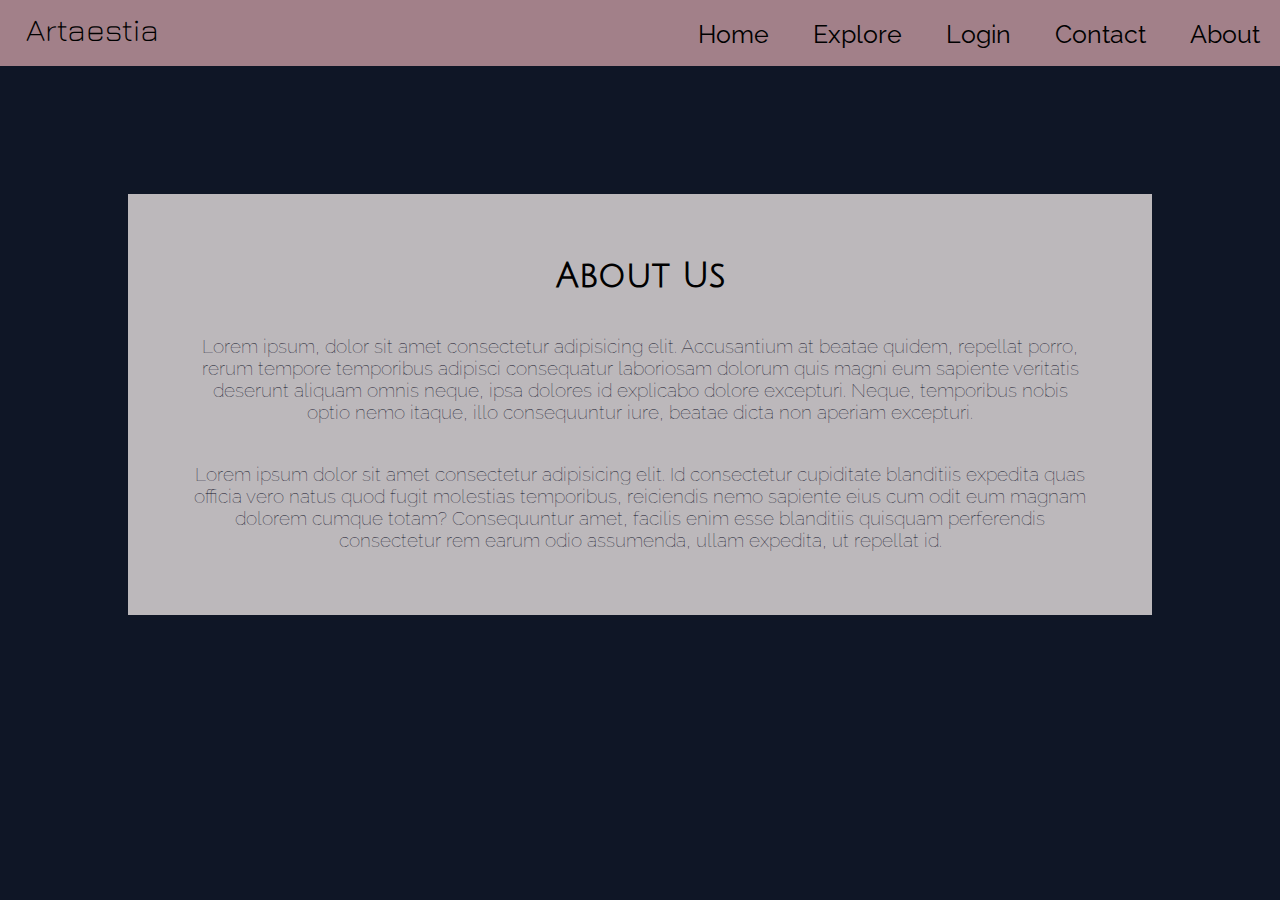
<file: about.html>
<!DOCTYPE html>
<html lang="en">
    <head>
        <meta charset="UTF-8">
        <meta name="viewport" content="width= device-width, initial-scale= 1.0">
        <meta name="author" content="Lisa Mukoya Ochieng">
        <meta name="description" content="Lorem ipsum dolor sit amet">
<!--REMEMBER TO ADD DESCRIPTION AND THE KEYWORDS-->
        <meta name= "keywords" content= "fun, html, learning">
        
        <link rel="stylesheet" href="css/style.css">
        <link href="https://fonts.googleapis.com/css2?family=Raleway:wght@300&display=swap" rel="stylesheet">
        <link href="https://fonts.googleapis.com/css2?family=Julius+Sans+One&display=swap" rel="stylesheet">
        <link href="https://fonts.googleapis.com/css2?family=Julius+Sans+One&family=Jura&display=swap" rel="stylesheet">
        <link href="https://fonts.googleapis.com/css2?family=Alegreya+Sans+SC:wght@300&family=Glegoo&display=swap" rel="stylesheet">
        <link href="https://fonts.googleapis.com/css2?family=Poppins:wght@300&family=Raleway:wght@300&display=swap" rel="stylesheet">

        <title>
            Artaestia | About 
        </title>
    </head>

    <header>
        <nav id="navbar">
            <h1>Artaestia</h1>
            <ul>
                <li><a href="index.html">Home</a></li>
                <li><a href="explore.html">Explore</a></li>
                <li><a href="login.html">Login </a></li>
                <li><a href="contact.html">Contact</a></li>
                <li><a href="about.html">About</a></li>
            </ul>

        </nav>
    </header>

    <body>
        <div class="about-section">
        <h1>About Us</h1>
        <p>Lorem ipsum, dolor sit amet consectetur adipisicing elit. Accusantium at beatae quidem, repellat porro, rerum tempore temporibus adipisci consequatur laboriosam dolorum quis magni eum sapiente veritatis deserunt aliquam omnis neque, ipsa dolores id explicabo dolore excepturi. Neque, temporibus nobis optio nemo itaque, illo consequuntur iure, beatae dicta non aperiam excepturi.</p>
        <p>Lorem ipsum dolor sit amet consectetur adipisicing elit. Id consectetur cupiditate blanditiis expedita quas officia vero natus quod fugit molestias temporibus, reiciendis nemo sapiente eius cum odit eum magnam dolorem cumque totam? Consequuntur amet, facilis enim esse blanditiis quisquam perferendis consectetur rem earum odio assumenda, ullam expedita, ut repellat id.</p>
        </div>

        <div class="row">
            <div class="column">
                <div class="card">


                </div>
            </div>
        </div>
    </body>
</file>
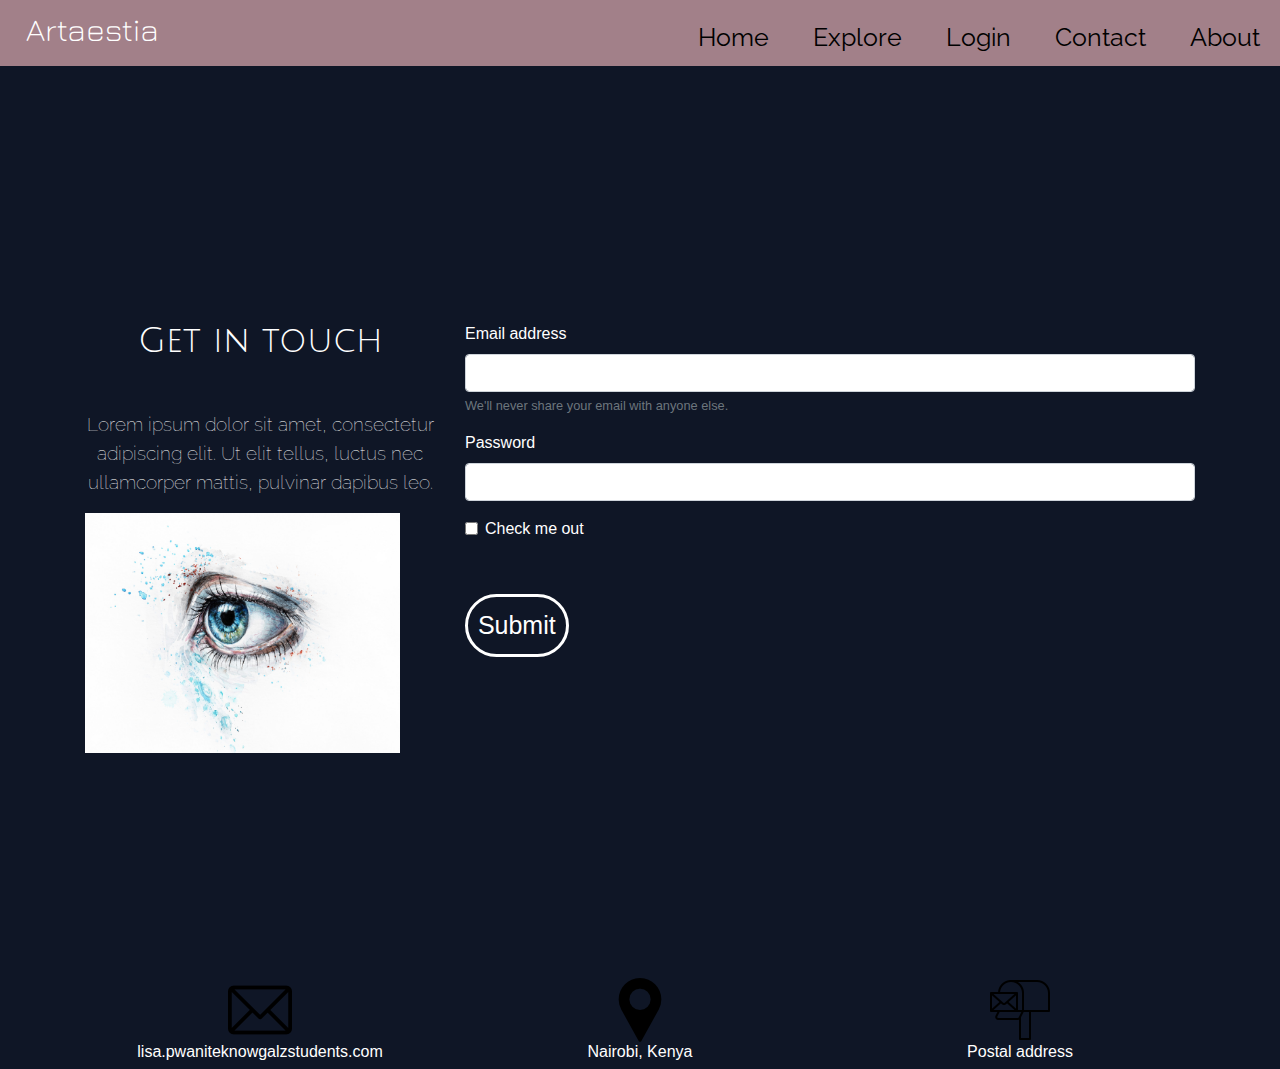
<file: contact.html>
<!DOCTYPE html>
<html lang="en">
    <head>
        <meta charset="UTF-8">
        <meta name="viewport" content="width= device-width, initial-scale= 1.0">
        <meta name="author" content="Lisa Mukoya Ochieng">
        <meta name="description" content="Lorem ipsum dolor sit amet">
<!--REMEMBER TO ADD DESCRIPTION AND THE KEYWORDS-->
        <meta name= "keywords" content= "fun, html, learning">
    
        <link rel="stylesheet" href="css/bootstrap.css">
        <link rel="stylesheet" href="css/style.css">
        <link href="https://fonts.googleapis.com/css2?family=Raleway:wght@300&display=swap" rel="stylesheet">
        <link href="https://fonts.googleapis.com/css2?family=Julius+Sans+One&display=swap" rel="stylesheet">
        <link href="https://fonts.googleapis.com/css2?family=Julius+Sans+One&family=Jura&display=swap" rel="stylesheet">
        <link href="https://fonts.googleapis.com/css2?family=Alegreya+Sans+SC:wght@300&family=Glegoo&display=swap" rel="stylesheet">
        <link href="https://fonts.googleapis.com/css2?family=Poppins:wght@300&family=Raleway:wght@300&display=swap" rel="stylesheet">
        <style>
            p{
                color: white;
            }

            h1{
                color: white;
            }

            h6{
                color: white;
            }

            label{
                color:white;
            }
        </style>

        <title>
            Artaestia | Contact
        </title>
    </head>

    <header>
        <nav id="navbar">
            <h1>Artaestia</h1>
            <ul>
         
                <li><a href="index.html">Home</a></li>
                <li><a href="explore.html">Explore</a></li>
                <li><a href="login.html">Login </a></li>
                <li><a href="contact.html">Contact</a></li>
                <li><a href="about.html">About</a></li>
            </ul>

        </nav>
    </header>

    <body>
    
    
       <div class="container">
           <div class="row">
               <div class="col-md-4">
                   <h1>Get in touch</h1>
                   <p>Lorem ipsum dolor sit amet, consectetur adipiscing elit. Ut elit tellus, luctus nec ullamcorper mattis, pulvinar dapibus leo.
                   </p>
                   <img src="../images/eye.jpg" alt="" width="90%" height="60%">
               </div>
               <div class="col-md-8">
                <form>
                    <div class="form-group">
                      <label for="exampleInputEmail1">Email address</label>
                    
                      <input type="email" class="form-control" id="exampleInputEmail1" aria-describedby="emailHelp">
                      <small id="emailHelp" class="form-text text-muted">We'll never share your email with anyone else.</small>
                    </div>
                    <div class="form-group">
                      <label for="exampleInputPassword1">Password</label>
                      <input type="password" class="form-control" id="exampleInputPassword1">
                    </div>
                    <div class="form-group form-check">
                      <input type="checkbox" class="form-check-input" id="exampleCheck1">
                      <label class="form-check-label" for="exampleCheck1">Check me out</label>
                    </div>
                    <button type="submit" class="btn btn-primary">Submit</button>
                  </form>
               </div>
           </div>
       </div>

       <div class="container">
        <div class="row">
            <div class="col-md-4">
                <center><img src="/images/email (1).png">
                <h6>lisa.pwaniteknowgalzstudents.com</h6></center>
            </div> 
            <div class="col-md-4">
            <center> <img src="/images/pin.png">
                <h6>Nairobi, Kenya</h6></center>
            </div> 
            <div class="col-md-4">
            <center><img src="/images/mailbox.png">
                <h6>Postal address </h6></center>
            </div> 
        </div>
       </div>
            

       
    </body>
</html>
</file>
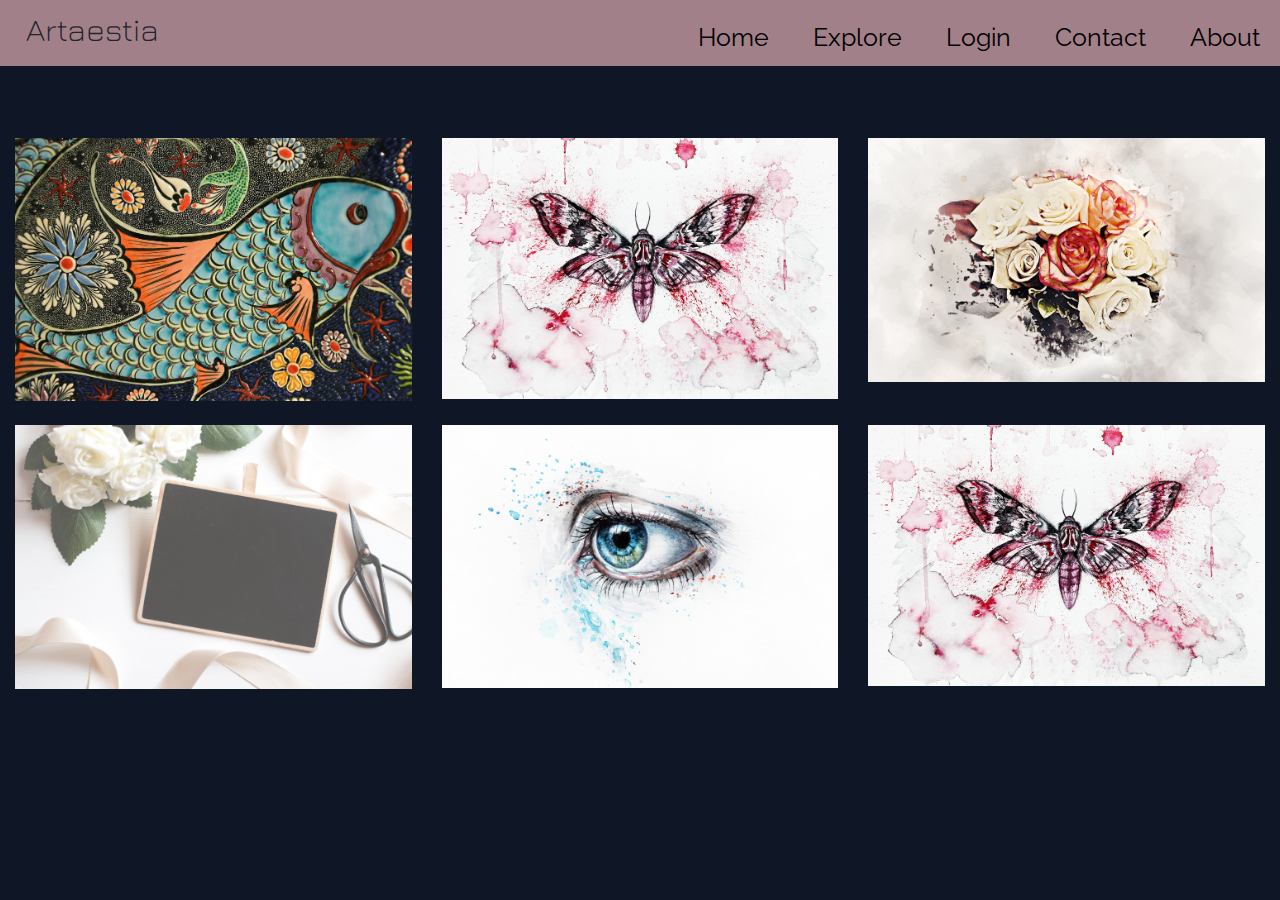
<file: explore.html>
<!DOCTYPE html>
<html lang="en">
    <head>
        <meta charset="UTF-8">
        <meta name="viewport" content="width= device-width, initial-scale= 1.0">
        <meta name="author" content="Lisa Ochieng">
        <meta name="description" content="lorem ipsum">
<!--REMEMBER TO ADD DESCRIPTION AND THE KEYWORDS-->
        <meta name= "keywords" content= "fun, html, learning, art">
        <title>
            Artaestia | Explore
        </title>

        <link rel="stylesheet" href="css/bootstrap.css">
        <link rel="stylesheet" href="css/style.css">
        <link href="https://fonts.googleapis.com/css2?family=Raleway:wght@300&display=swap" rel="stylesheet">
        <link href="https://fonts.googleapis.com/css2?family=Julius+Sans+One&display=swap" rel="stylesheet">
        <link href="https://fonts.googleapis.com/css2?family=Julius+Sans+One&family=Jura&display=swap" rel="stylesheet">
        <link href="https://fonts.googleapis.com/css2?family=Alegreya+Sans+SC:wght@300&family=Glegoo&display=swap" rel="stylesheet">
        <link href="https://fonts.googleapis.com/css2?family=Poppins:wght@300&family=Raleway:wght@300&display=swap" rel="stylesheet">
    </head>

    <header>
        <nav id="navbar">
            <h1>Artaestia</h1>
    

            <ul>
              
                <li><a href="index.html">Home</a></li>
                <li><a href="explore.html">Explore</a></li>
                <li><a href="login.html">Login </a></li>
                <li><a href="contact.html">Contact</a></li>
                <li><a href="about.html">About</a></li>
            </ul>

        </nav>
    </header>

    <body>
        <br>
        <br>
        <br>
        <div class="container-fluid">
            <div class="row">
                <div class="col-md-4">
                    <img src="/images/fish.jpg" width="100%">
                </div>
                <div class="col-md-4">
                    <img src="/images/fly.jpg" width="100%" >
                </div>
                <div class="col-md-4">
                    <img src="/images/flower.jpg"width="100%">
                </div>
            </div>
        </div>
        <br>
        <div class="container-fluid">
            <div class="row">
                <div class="col-md-4">
                    <img src="/images/board.jpg" width="100%">
                </div>
                <div class="col-md-4">
                    <img src="/images/eye.jpg" width="100%" >
                </div>
                <div class="col-md-4">
                    <img src="/images/fly.jpg"width="100%">
                </div>
            </div>
        </div>

    </body>
</html>
</file>
<file: css/style.css>
*{
    padding: 0;
    margin: 0;
}

body{
    background-color: #0F1626;
    
}

#videoBG{
    position: fixed;
    z-index: -2;
}




.overlay{
    background-color:#0e1524 ;
    width: 100%;
    height: 100%;
    position: fixed;
    top: 0;
    left: 0;
    opacity: 0.75;
    z-index: -1;
    
}


#navbar{ 
    background: #a28089;
    width: 100%;
    height: 66px;
   
    
}

header h1{
  
    font-family: 'Julius Sans One', sans-serif;
    font-family: 'Jura', sans-serif;
    font-weight: 100;
    font-size: 200%;
    margin-left: 2%;
    margin-top: .8%;
    display: inline-block;
    
}

#navbar ul{
    float: right;
    margin-top: 0.3%;
    font-family: 'Poppins', sans-serif;
    font-family: 'Raleway', sans-serif;
    position: relative;
}

#navbar ul li{
    display: inline-block;
    margin-top: 15px;
}



#navbar ul li a{
    color: black;
    text-decoration: none;
    font-display: block;
    font-size: 25px;
    padding : 20px;
}

#navbar ul li a:hover{
    background-color : #0F1626;
    color: #C0B3A0;
    transition: 0.7s;
    animation-name: hovereffect;
    animation-duration: 2s;
    animation-iteration-count: 1;
    
}

@keyframes hovereffect{
    
    0%{background-color: #2a3658e8;}
    100%{background-color: #0f1626 ;}

    0%{color: white;}
    100%{color: #C0B3A0;}

}


.container .main-title{
    font-size: 200%;
    text-align: center;
    font-family: 'Alegreya Sans SC', sans-serif;
    color: white;
}

.container{
    margin-top: 20%;

}

span{ 
    animation-name: Art;
    animation-duration: 10s;
    animation-iteration-count: infinite;
    animation-delay: 0.2s;
}


@keyframes Art{
    0% {color: #e5eaf5;}
    15% {color:#d0bdf4 ;}
    25% {color: #8057ac;}
    50% {color: #a28089;}
    75% {color:#b89ea5 ;}
    100%{color: #e6d5da;}
   
}

blockquote{
    position: relative;
    margin-top: 5px;
}

.btn{
    
    margin-top: 40px;
    font-size: 25px;
    background: none;
    border: solid;
    border-color: white;
    padding: 9.9px;
    border-radius: 2em;
    text-align: center;
    margin-top: 5%;
    position: relative;
    
    
}

.btn a{
    text-decoration: none;
    color: white;
    font-size: 30px;
    display: block;
}

.btn:hover{
    background-color: white;
    transition: 0.9s;
    border-radius: 1em;
    font-size: 27px;
    border-style: solid;
}

.btn a:hover{
    color: black;
    font-size: 33px;
    transition: 0.6s;
}

span.btn1{
margin-left: 35%;
}

span.btn2{
margin-left: 10%;
}

.main-title h1{
    animation-name: slidedown;
    position: relative;
    animation-duration: 4s;
    animation-fill-mode: forwards;
    
    
   
}

@keyframes slidedown{
    from{ top: -250px;}
    to{ top: 5px;}
}

.about-section{
    background-color: rgba(221, 215, 215, 0.842);
    width: 80%;
    height:60% ;
    margin-top: 10%;
    margin-left: 10%;
    margin-right: 10%;
    padding: 5%;
    max-width: fit-content;
    
}

p{
    text-align: center;
    padding-top: 40px;
    font-size: 120%;
    font-family: 'Raleway', sans-serif;
    color: rgb(15, 15, 39);
    font-weight: lighter;
}

h1{
    text-align: center;
    font-size: 210%;
    font-family: 'Julius Sans One', sans-serif;
}
</file>
